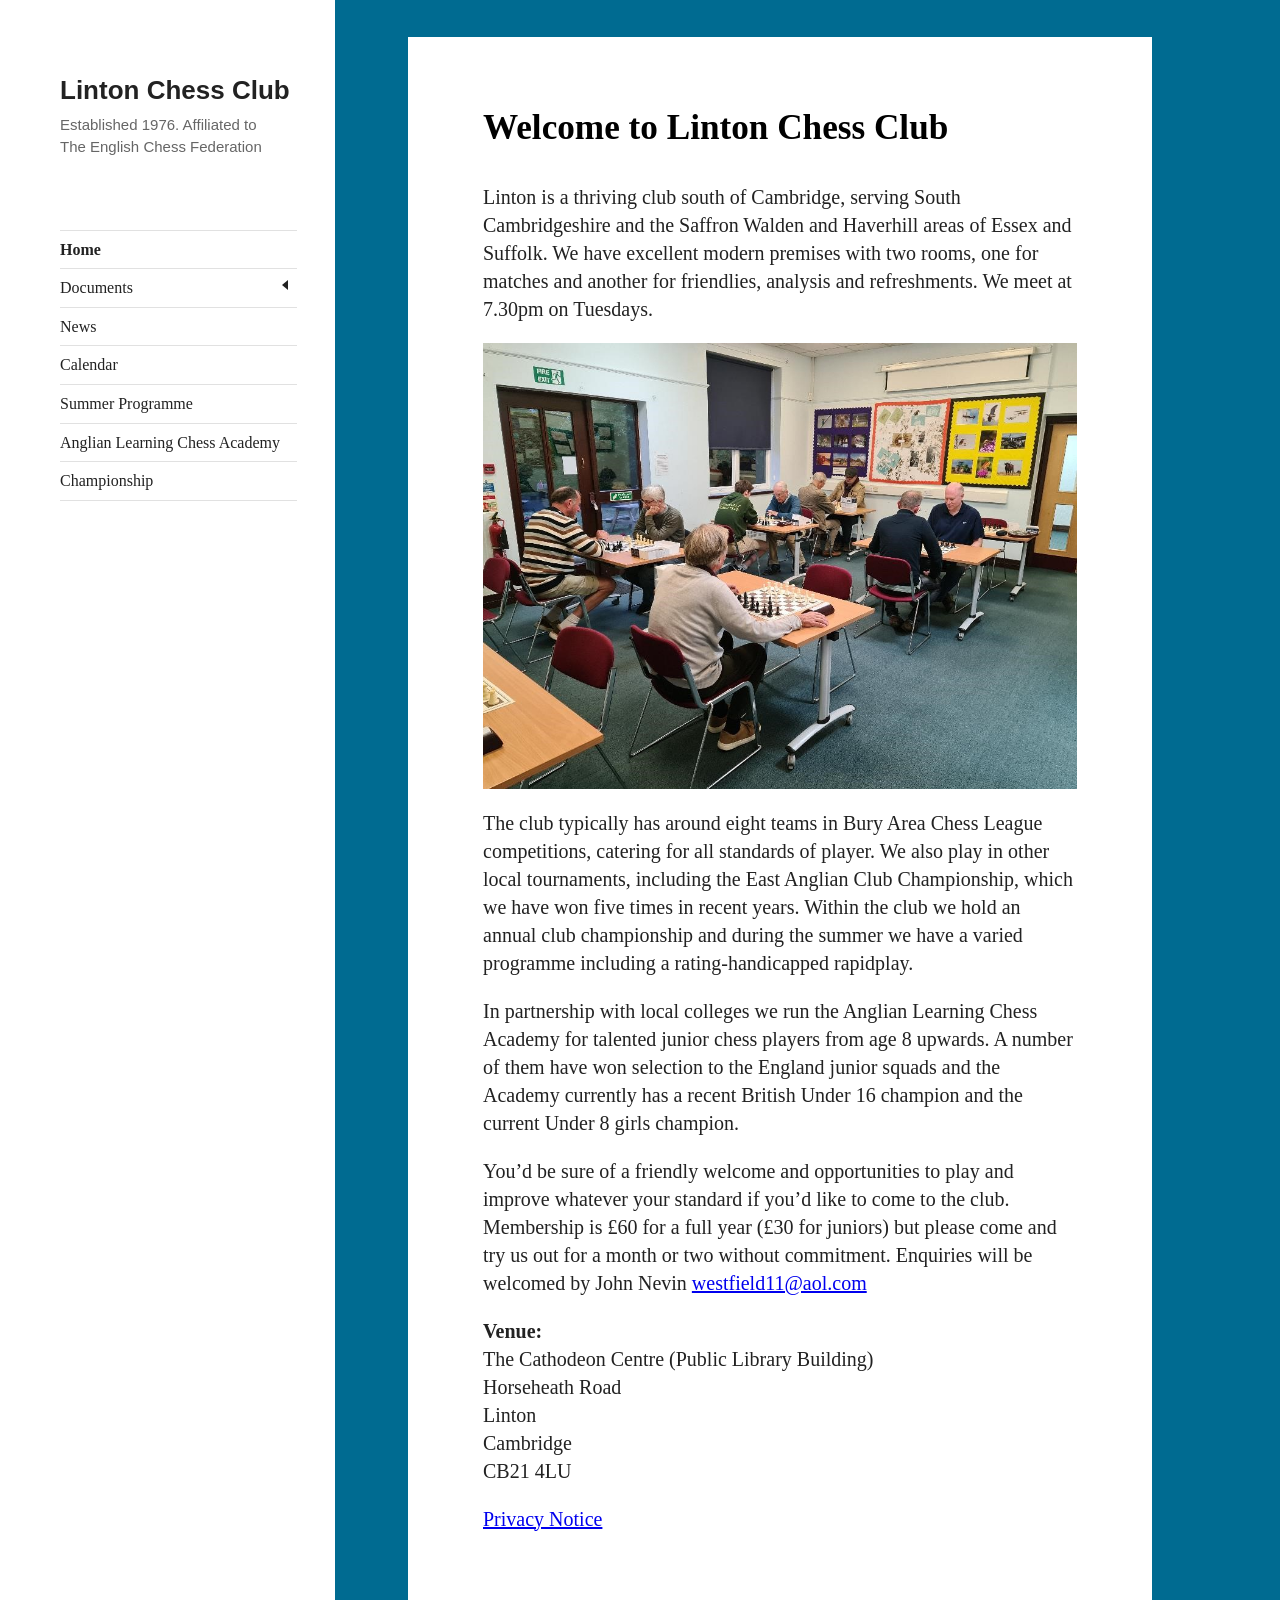
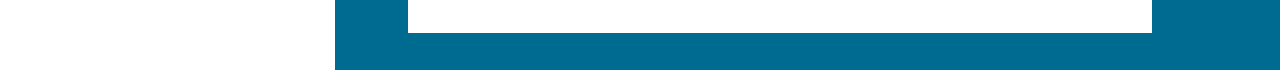
<file: index.html>
<!DOCTYPE html>
<html lang="en">
<head>
    <meta charset="UTF-8">
    <title>Welcome to Linton Chess Club - Linton Chess Club </title>
    <link rel="stylesheet" href="/css/styles.css">
    <link rel="stylesheet" href="/css/sidebar.css">
    <link rel="stylesheet" href="/css/font-awesome.min.css">
</head>
<body>
    <div class="body-block sidebar">
        <div class="content-block">
    <h1>Linton Chess Club</h1>
    <p>Established 1976. Affiliated to The English Chess Federation</p>
</div>

<div class="content-block">
    <ul><li><a href='/index.html' class="current">Home</a></li><li><button class="dropdown-btn" aria-expanded="false">Documents <span class="dropdown-caret" aria-hidden="true"></span></button><div class="dropdown-container"><ul><li><a href='/documents/club-officers.html'>Club Officers</a></li><li><a href='/documents/honours-page.html'>Honours Page</a></li><li><a href='/documents/links.html'>Links</a></li><li><a href='/documents/safeguarding-policy.html'>Safeguarding Policy</a></li></ul></div></li><li><a href='/news.html'>News</a></li><li><a href='/calendar.html'>Calendar</a></li><li><a href='/summer-programme.html'>Summer Programme</a></li><li><a href='/anglian-learning-chess-academy.html'>Anglian Learning Chess Academy</a></li><li><a href='/championship.html'>Championship</a></li></ul>
</div>

    </div>
    <div class="body-block main">
        <main>
            <h1>Welcome to Linton Chess Club</h1>
            <p>Linton is a thriving club south of Cambridge, serving South Cambridgeshire and the Saffron Walden and Haverhill areas of Essex and Suffolk. We have excellent modern premises with two rooms, one for matches and another for friendlies, analysis and refreshments. We meet at 7.30pm on Tuesdays.</p>
<p><div class="img-wrapper"><img src="/attachments/home-page-pic-2.jpg" alt="Main Gathering Banner" /></div></p>
<p>The club typically has around eight teams in Bury Area Chess League competitions, catering for all standards of player.  We also play in other local tournaments, including the East Anglian Club Championship, which we have won five times in recent years.  Within the club we hold an annual club championship and during the summer we have a varied programme including a rating-handicapped rapidplay.</p>
<p>In partnership with local colleges we run the Anglian Learning Chess Academy for talented junior chess players from age 8 upwards. A number of them have won selection to the England junior squads and the Academy currently has a recent British Under 16 champion and the current Under 8 girls champion.</p>
<p>You’d be sure of a friendly welcome and opportunities to play and improve whatever your standard if you’d like to come to the club.  Membership is £60 for a full year (£30 for juniors) but please come and try us out for a month or two without commitment. Enquiries will be welcomed by John Nevin <a href="mailto:westfield11@aol.com">westfield11@aol.com</a></p>
<div class="custom-map-container" data-map-config="views%3A%0A%20%20-%20type%3A%20leaflet-map%0A%20%20%20%20name%3A%20Map%0A%20%20%20%20mapName%3A%20test%0A%20%20%20%20image%3A%20assets%2FLocke.png%0A%20%20%20%20height%3A%20400%0A%20%20%20%20minZoom%3A%20-1.5%0A%20%20%20%20maxZoom%3A%202%0A%20%20%20%20defaultZoom%3A%20-1.5%0A%20%20%20%20zoomDelta%3A%200.25%0A%20%20%20%20scale%3A%20%220.2%22%0A%20%20%20%20unit%3A%20km"></div><p><strong>Venue:</strong><br>The Cathodeon Centre (Public Library Building)<br>Horseheath Road<br>Linton<br>Cambridge<br>CB21 4LU  </p>
<p><a href="https://lintonchessclub.org.uk/wp/wp-content/uploads/2023/09/Privacy-Linton-Chess-Club-1-4.docx">Privacy Notice</a></p>

        </main>
    </div>
    <script src="/js/dropdown.js"></script>
</body>
</html>
</file>
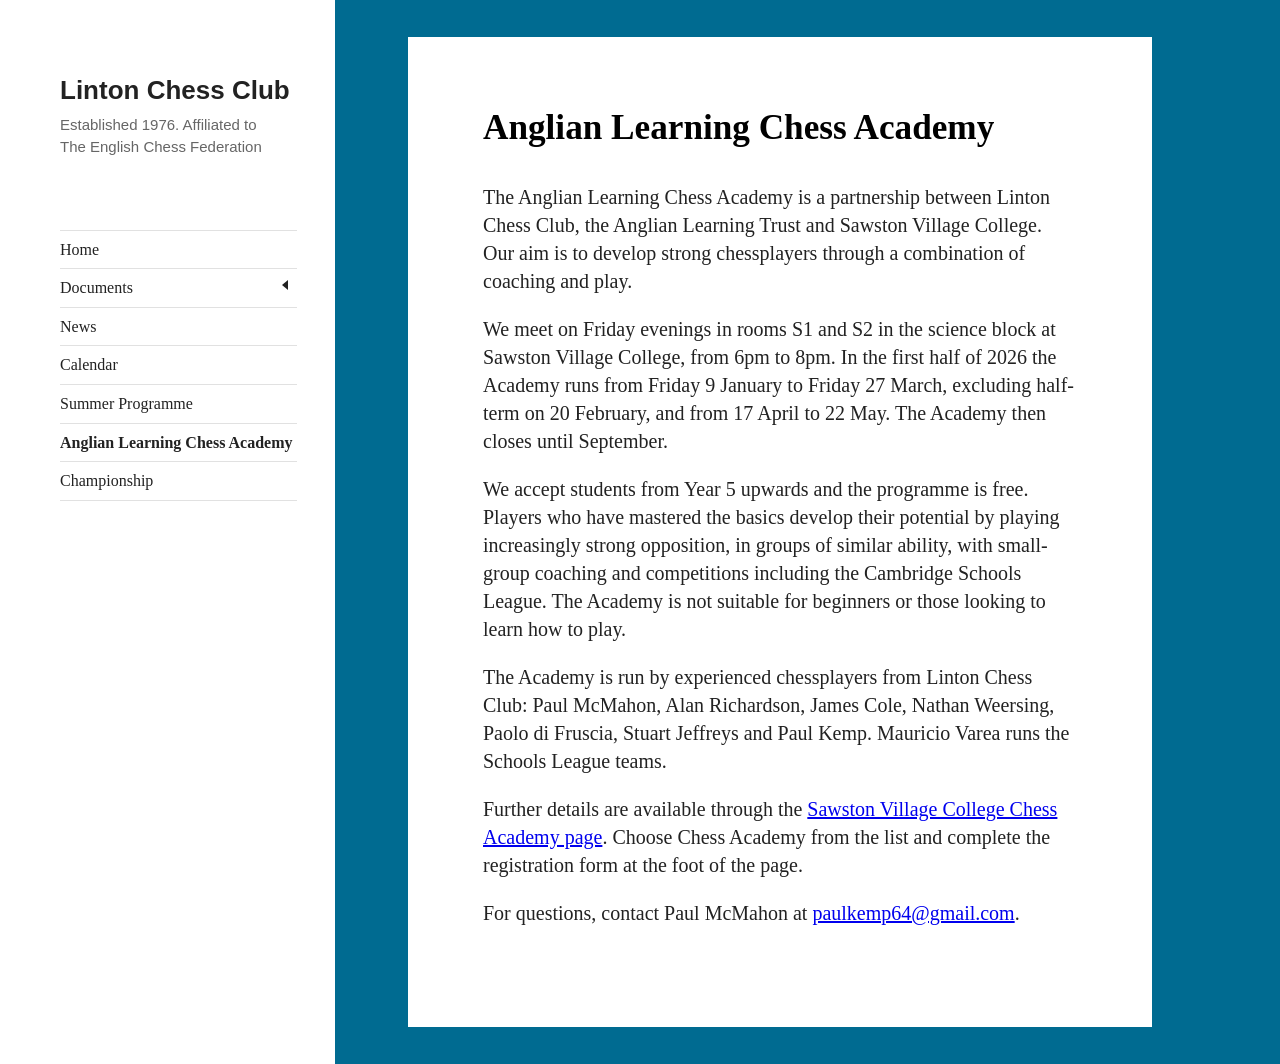
<file: anglian-learning-chess-academy.html>
<!DOCTYPE html>
<html lang="en">
<head>
    <meta charset="UTF-8">
    <title>Anglian Learning Chess Academy - Linton Chess Club </title>
    <link rel="stylesheet" href="/css/styles.css">
    <link rel="stylesheet" href="/css/sidebar.css">
    <link rel="stylesheet" href="/css/font-awesome.min.css">
</head>
<body>
    <div class="body-block sidebar">
        <div class="content-block">
    <h1>Linton Chess Club</h1>
    <p>Established 1976. Affiliated to The English Chess Federation</p>
</div>

<div class="content-block">
    <ul><li><a href='/index.html'>Home</a></li><li><button class="dropdown-btn" aria-expanded="false">Documents <span class="dropdown-caret" aria-hidden="true"></span></button><div class="dropdown-container"><ul><li><a href='/documents/club-officers.html'>Club Officers</a></li><li><a href='/documents/honours-page.html'>Honours Page</a></li><li><a href='/documents/links.html'>Links</a></li><li><a href='/documents/safeguarding-policy.html'>Safeguarding Policy</a></li></ul></div></li><li><a href='/news.html'>News</a></li><li><a href='/calendar.html'>Calendar</a></li><li><a href='/summer-programme.html'>Summer Programme</a></li><li><a href='/anglian-learning-chess-academy.html' class="current">Anglian Learning Chess Academy</a></li><li><a href='/championship.html'>Championship</a></li></ul>
</div>

    </div>
    <div class="body-block main">
        <main>
            <h1>Anglian Learning Chess Academy</h1>
            <p>The Anglian Learning Chess Academy is a partnership between Linton Chess Club, the Anglian Learning Trust and Sawston Village College. Our aim is to develop strong chessplayers through a combination of coaching and play.</p>
<p>We meet on Friday evenings in rooms S1 and S2 in the science block at Sawston Village College, from 6pm to 8pm. In the first half of 2026 the Academy runs from Friday 9 January to Friday 27 March, excluding half-term on 20 February, and from 17 April to 22 May. The Academy then closes until September.</p>
<p>We accept students from Year 5 upwards and the programme is free. Players who have mastered the basics develop their potential by playing increasingly strong opposition, in groups of similar ability, with small-group coaching and competitions including the Cambridge Schools League. The Academy is not suitable for beginners or those looking to learn how to play.</p>
<p>The Academy is run by experienced chessplayers from Linton Chess Club: Paul McMahon, Alan Richardson, James Cole, Nathan Weersing, Paolo di Fruscia, Stuart Jeffreys and Paul Kemp. Mauricio Varea runs the Schools League teams.</p>
<p>Further details are available through the <a href="https://sawstonvc.org/clubs-and-activities/chess-academy/">Sawston Village College Chess Academy page</a>. Choose Chess Academy from the list and complete the registration form at the foot of the page.</p>
<p>For questions, contact Paul McMahon at <a href="mailto:paulkemp64@gmail.com">paulkemp64@gmail.com</a>.</p>

        </main>
    </div>
    <script src="/js/dropdown.js"></script>
</body>
</html>
</file>
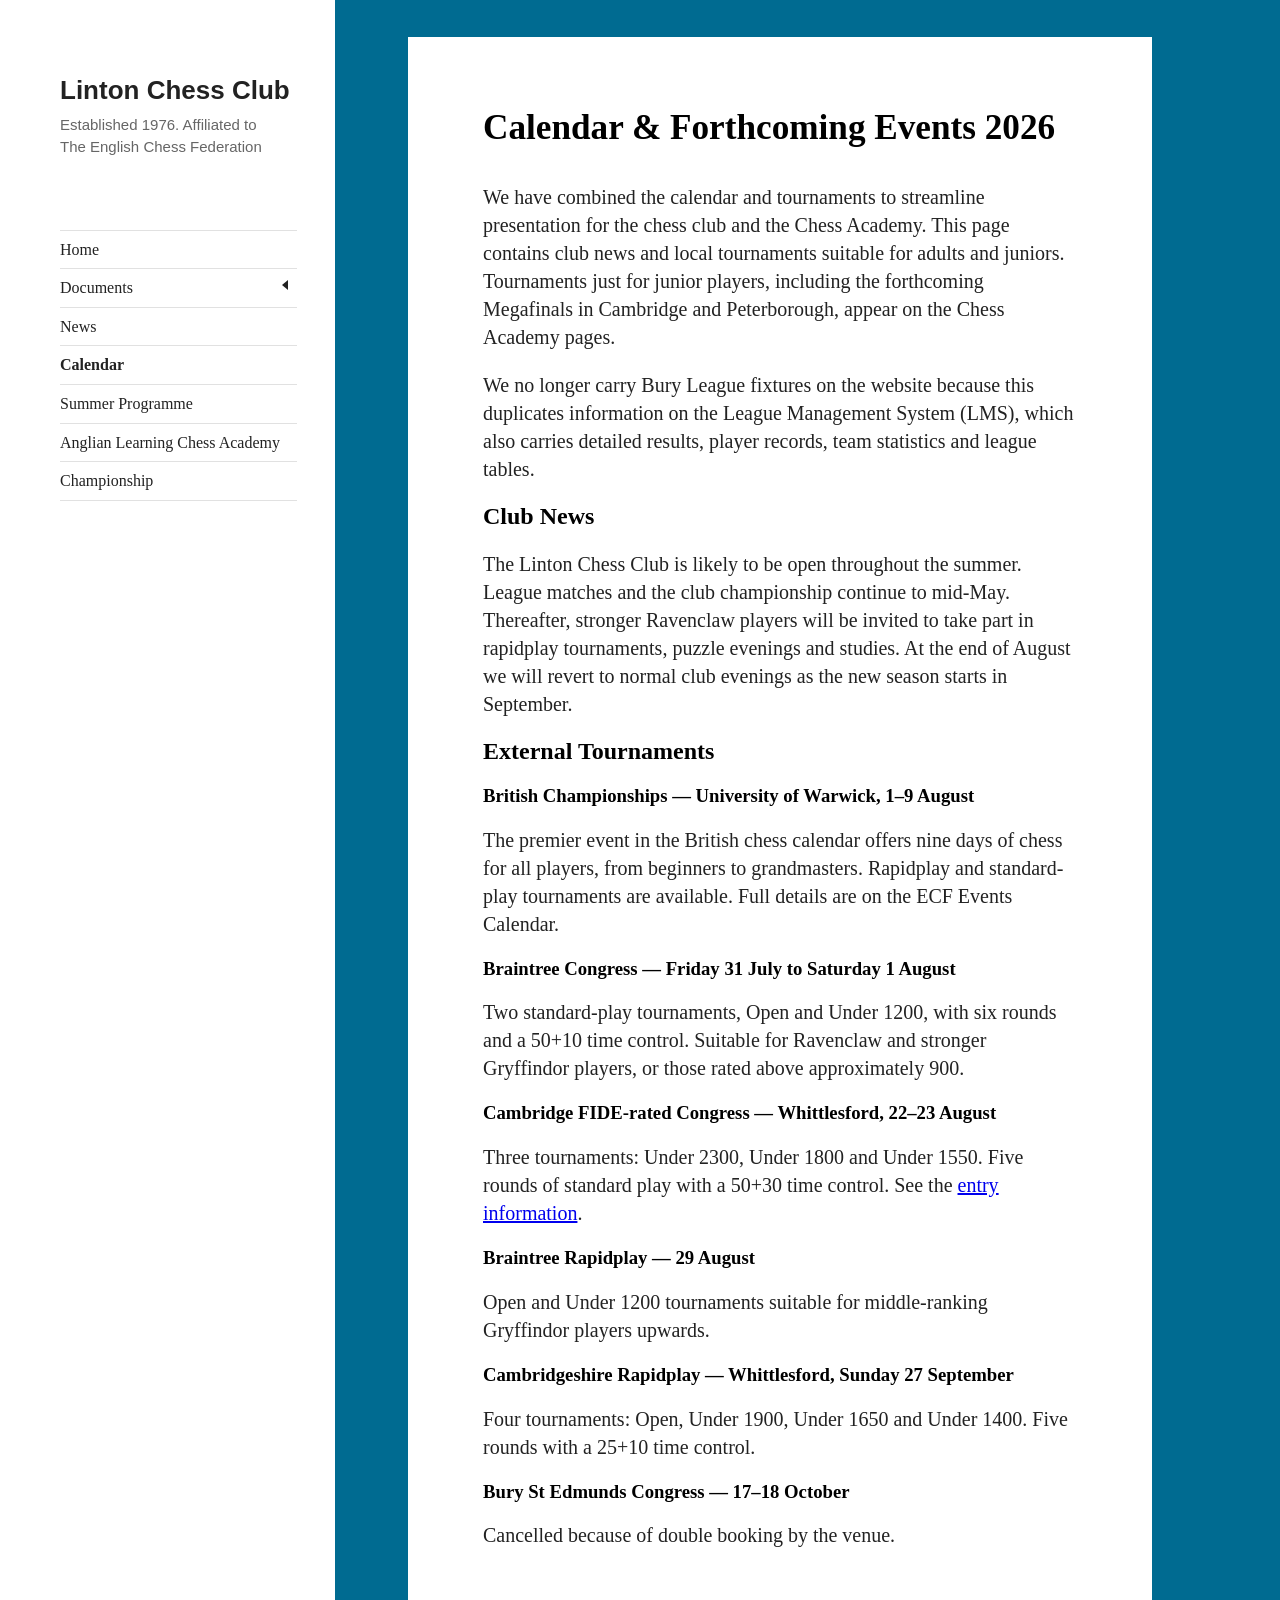
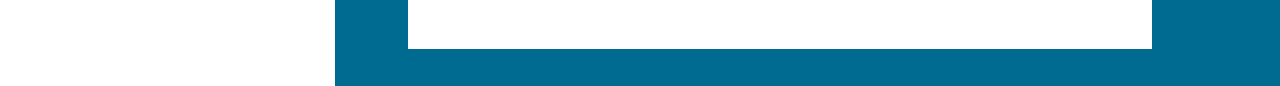
<file: calendar.html>
<!DOCTYPE html>
<html lang="en">
<head>
    <meta charset="UTF-8">
    <title>Calendar & Forthcoming Events 2026 - Linton Chess Club </title>
    <link rel="stylesheet" href="/css/styles.css">
    <link rel="stylesheet" href="/css/sidebar.css">
    <link rel="stylesheet" href="/css/font-awesome.min.css">
</head>
<body>
    <div class="body-block sidebar">
        <div class="content-block">
    <h1>Linton Chess Club</h1>
    <p>Established 1976. Affiliated to The English Chess Federation</p>
</div>

<div class="content-block">
    <ul><li><a href='/index.html'>Home</a></li><li><button class="dropdown-btn" aria-expanded="false">Documents <span class="dropdown-caret" aria-hidden="true"></span></button><div class="dropdown-container"><ul><li><a href='/documents/club-officers.html'>Club Officers</a></li><li><a href='/documents/honours-page.html'>Honours Page</a></li><li><a href='/documents/links.html'>Links</a></li><li><a href='/documents/safeguarding-policy.html'>Safeguarding Policy</a></li></ul></div></li><li><a href='/news.html'>News</a></li><li><a href='/calendar.html' class="current">Calendar</a></li><li><a href='/summer-programme.html'>Summer Programme</a></li><li><a href='/anglian-learning-chess-academy.html'>Anglian Learning Chess Academy</a></li><li><a href='/championship.html'>Championship</a></li></ul>
</div>

    </div>
    <div class="body-block main">
        <main>
            <h1>Calendar & Forthcoming Events 2026</h1>
            <p>We have combined the calendar and tournaments to streamline presentation for the chess club and the Chess Academy. This page contains club news and local tournaments suitable for adults and juniors. Tournaments just for junior players, including the forthcoming Megafinals in Cambridge and Peterborough, appear on the Chess Academy pages.</p>
<p>We no longer carry Bury League fixtures on the website because this duplicates information on the League Management System (LMS), which also carries detailed results, player records, team statistics and league tables.</p>
<h2>Club News</h2>
<p>The Linton Chess Club is likely to be open throughout the summer. League matches and the club championship continue to mid-May. Thereafter, stronger Ravenclaw players will be invited to take part in rapidplay tournaments, puzzle evenings and studies. At the end of August we will revert to normal club evenings as the new season starts in September.</p>
<h2>External Tournaments</h2>
<h3>British Championships — University of Warwick, 1–9 August</h3>
<p>The premier event in the British chess calendar offers nine days of chess for all players, from beginners to grandmasters. Rapidplay and standard-play tournaments are available. Full details are on the ECF Events Calendar.</p>
<h3>Braintree Congress — Friday 31 July to Saturday 1 August</h3>
<p>Two standard-play tournaments, Open and Under 1200, with six rounds and a 50+10 time control. Suitable for Ravenclaw and stronger Gryffindor players, or those rated above approximately 900.</p>
<h3>Cambridge FIDE-rated Congress — Whittlesford, 22–23 August</h3>
<p>Three tournaments: Under 2300, Under 1800 and Under 1550. Five rounds of standard play with a 50+30 time control. See the <a href="https://www.congress.org.uk/congress/812/home">entry information</a>.</p>
<h3>Braintree Rapidplay — 29 August</h3>
<p>Open and Under 1200 tournaments suitable for middle-ranking Gryffindor players upwards.</p>
<h3>Cambridgeshire Rapidplay — Whittlesford, Sunday 27 September</h3>
<p>Four tournaments: Open, Under 1900, Under 1650 and Under 1400. Five rounds with a 25+10 time control.</p>
<h3>Bury St Edmunds Congress — 17–18 October</h3>
<p>Cancelled because of double booking by the venue.</p>

        </main>
    </div>
    <script src="/js/dropdown.js"></script>
</body>
</html>
</file>
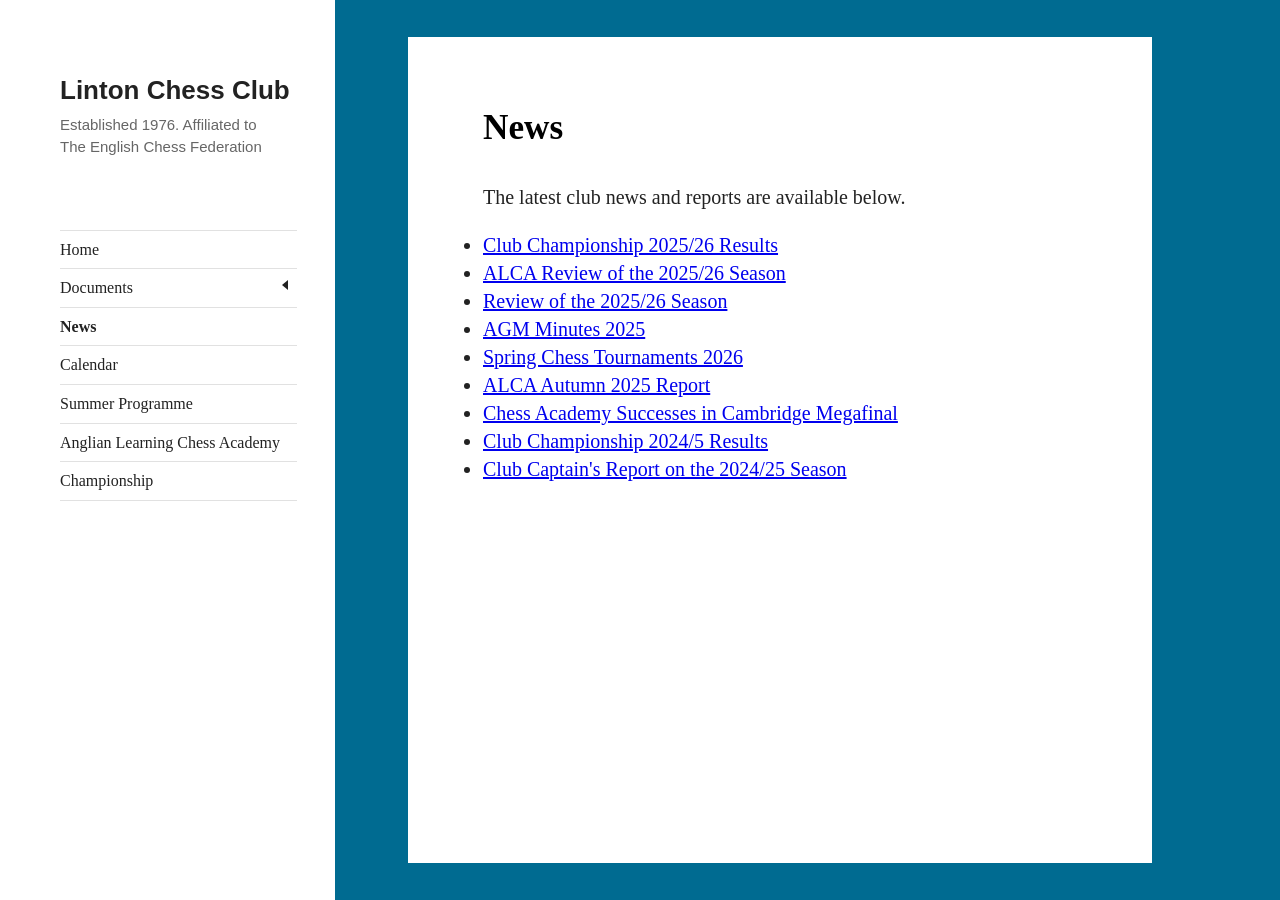
<file: news.html>
<!DOCTYPE html>
<html lang="en">
<head>
    <meta charset="UTF-8">
    <title>News - Linton Chess Club </title>
    <link rel="stylesheet" href="/css/styles.css">
    <link rel="stylesheet" href="/css/sidebar.css">
    <link rel="stylesheet" href="/css/font-awesome.min.css">
</head>
<body>
    <div class="body-block sidebar">
        <div class="content-block">
    <h1>Linton Chess Club</h1>
    <p>Established 1976. Affiliated to The English Chess Federation</p>
</div>

<div class="content-block">
    <ul><li><a href='/index.html'>Home</a></li><li><button class="dropdown-btn" aria-expanded="false">Documents <span class="dropdown-caret" aria-hidden="true"></span></button><div class="dropdown-container"><ul><li><a href='/documents/club-officers.html'>Club Officers</a></li><li><a href='/documents/honours-page.html'>Honours Page</a></li><li><a href='/documents/links.html'>Links</a></li><li><a href='/documents/safeguarding-policy.html'>Safeguarding Policy</a></li></ul></div></li><li><a href='/news.html' class="current">News</a></li><li><a href='/calendar.html'>Calendar</a></li><li><a href='/summer-programme.html'>Summer Programme</a></li><li><a href='/anglian-learning-chess-academy.html'>Anglian Learning Chess Academy</a></li><li><a href='/championship.html'>Championship</a></li></ul>
</div>

    </div>
    <div class="body-block main">
        <main>
            <h1>News</h1>
            <p>The latest club news and reports are available below.</p>
<ul>
<li><a href="https://lintonchessclub.org.uk/wp/2026/06/club-championship-2025-26-results/">Club Championship 2025/26 Results</a></li>
<li><a href="https://lintonchessclub.org.uk/wp/2026/06/alca-review-of-the-2025-26-season/">ALCA Review of the 2025/26 Season</a></li>
<li><a href="https://lintonchessclub.org.uk/wp/2026/06/linton-chess-club/">Review of the 2025/26 Season</a></li>
<li><a href="https://lintonchessclub.org.uk/wp/2026/04/agm-minutes-2025/">AGM Minutes 2025</a></li>
<li><a href="https://lintonchessclub.org.uk/wp/2026/03/spring-chess-tournaments-2026/">Spring Chess Tournaments 2026</a></li>
<li><a href="https://lintonchessclub.org.uk/wp/2025/12/alca-autumn-2025-report/">ALCA Autumn 2025 Report</a></li>
<li><a href="https://lintonchessclub.org.uk/wp/2025/07/chess-academy-successes-in-cambridge-megafinal/">Chess Academy Successes in Cambridge Megafinal</a></li>
<li><a href="https://lintonchessclub.org.uk/wp/2025/05/club-championship-2024-5-results/">Club Championship 2024/5 Results</a></li>
<li><a href="https://lintonchessclub.org.uk/wp/2025/05/club-captains-report-on-the-2024-25-season/">Club Captain&#39;s Report on the 2024/25 Season</a></li>
</ul>

        </main>
    </div>
    <script src="/js/dropdown.js"></script>
</body>
</html>
</file>
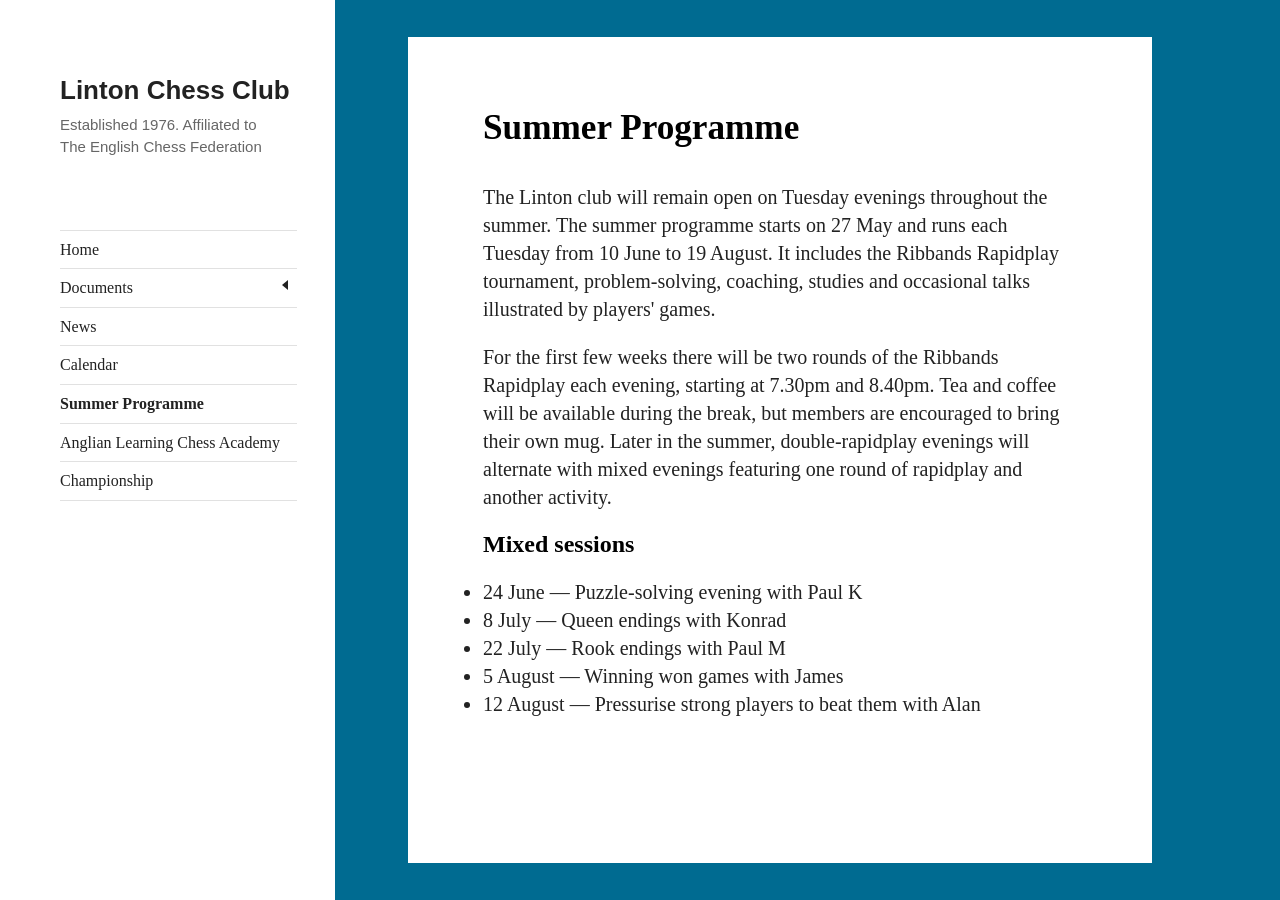
<file: summer-programme.html>
<!DOCTYPE html>
<html lang="en">
<head>
    <meta charset="UTF-8">
    <title>Summer Programme - Linton Chess Club </title>
    <link rel="stylesheet" href="/css/styles.css">
    <link rel="stylesheet" href="/css/sidebar.css">
    <link rel="stylesheet" href="/css/font-awesome.min.css">
</head>
<body>
    <div class="body-block sidebar">
        <div class="content-block">
    <h1>Linton Chess Club</h1>
    <p>Established 1976. Affiliated to The English Chess Federation</p>
</div>

<div class="content-block">
    <ul><li><a href='/index.html'>Home</a></li><li><button class="dropdown-btn" aria-expanded="false">Documents <span class="dropdown-caret" aria-hidden="true"></span></button><div class="dropdown-container"><ul><li><a href='/documents/club-officers.html'>Club Officers</a></li><li><a href='/documents/honours-page.html'>Honours Page</a></li><li><a href='/documents/links.html'>Links</a></li><li><a href='/documents/safeguarding-policy.html'>Safeguarding Policy</a></li></ul></div></li><li><a href='/news.html'>News</a></li><li><a href='/calendar.html'>Calendar</a></li><li><a href='/summer-programme.html' class="current">Summer Programme</a></li><li><a href='/anglian-learning-chess-academy.html'>Anglian Learning Chess Academy</a></li><li><a href='/championship.html'>Championship</a></li></ul>
</div>

    </div>
    <div class="body-block main">
        <main>
            <h1>Summer Programme</h1>
            <p>The Linton club will remain open on Tuesday evenings throughout the summer. The summer programme starts on 27 May and runs each Tuesday from 10 June to 19 August. It includes the Ribbands Rapidplay tournament, problem-solving, coaching, studies and occasional talks illustrated by players&#39; games.</p>
<p>For the first few weeks there will be two rounds of the Ribbands Rapidplay each evening, starting at 7.30pm and 8.40pm. Tea and coffee will be available during the break, but members are encouraged to bring their own mug. Later in the summer, double-rapidplay evenings will alternate with mixed evenings featuring one round of rapidplay and another activity.</p>
<h2>Mixed sessions</h2>
<ul>
<li>24 June — Puzzle-solving evening with Paul K</li>
<li>8 July — Queen endings with Konrad</li>
<li>22 July — Rook endings with Paul M</li>
<li>5 August — Winning won games with James</li>
<li>12 August — Pressurise strong players to beat them with Alan</li>
</ul>

        </main>
    </div>
    <script src="/js/dropdown.js"></script>
</body>
</html>
</file>
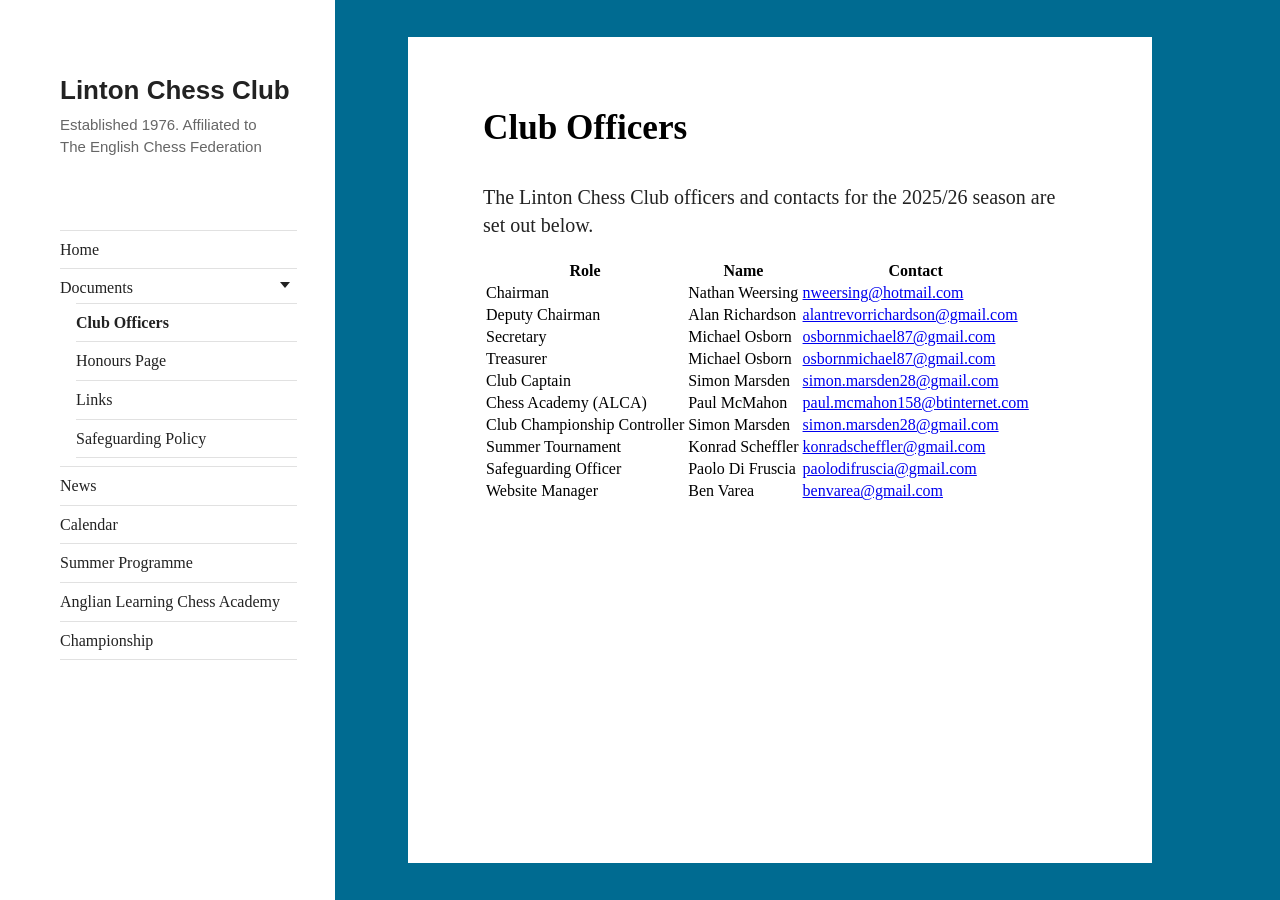
<file: documents/club-officers.html>
<!DOCTYPE html>
<html lang="en">
<head>
    <meta charset="UTF-8">
    <title>Club Officers - Linton Chess Club </title>
    <link rel="stylesheet" href="/css/styles.css">
    <link rel="stylesheet" href="/css/sidebar.css">
    <link rel="stylesheet" href="/css/font-awesome.min.css">
</head>
<body>
    <div class="body-block sidebar">
        <div class="content-block">
    <h1>Linton Chess Club</h1>
    <p>Established 1976. Affiliated to The English Chess Federation</p>
</div>

<div class="content-block">
    <ul><li><a href='/index.html'>Home</a></li><li><button class="dropdown-btn active" aria-expanded="true">Documents <span class="dropdown-caret" aria-hidden="true"></span></button><div class="dropdown-container" style="display: block"><ul><li><a href='/documents/club-officers.html' class="current">Club Officers</a></li><li><a href='/documents/honours-page.html'>Honours Page</a></li><li><a href='/documents/links.html'>Links</a></li><li><a href='/documents/safeguarding-policy.html'>Safeguarding Policy</a></li></ul></div></li><li><a href='/news.html'>News</a></li><li><a href='/calendar.html'>Calendar</a></li><li><a href='/summer-programme.html'>Summer Programme</a></li><li><a href='/anglian-learning-chess-academy.html'>Anglian Learning Chess Academy</a></li><li><a href='/championship.html'>Championship</a></li></ul>
</div>

    </div>
    <div class="body-block main">
        <main>
            <h1>Club Officers</h1>
            <p>The Linton Chess Club officers and contacts for the 2025/26 season are set out below.</p>
<table>
<thead>
<tr>
<th>Role</th>
<th>Name</th>
<th>Contact</th>
</tr>
</thead>
<tbody><tr>
<td>Chairman</td>
<td>Nathan Weersing</td>
<td><a href="mailto:nweersing@hotmail.com">nweersing@hotmail.com</a></td>
</tr>
<tr>
<td>Deputy Chairman</td>
<td>Alan Richardson</td>
<td><a href="mailto:alantrevorrichardson@gmail.com">alantrevorrichardson@gmail.com</a></td>
</tr>
<tr>
<td>Secretary</td>
<td>Michael Osborn</td>
<td><a href="mailto:osbornmichael87@gmail.com">osbornmichael87@gmail.com</a></td>
</tr>
<tr>
<td>Treasurer</td>
<td>Michael Osborn</td>
<td><a href="mailto:osbornmichael87@gmail.com">osbornmichael87@gmail.com</a></td>
</tr>
<tr>
<td>Club Captain</td>
<td>Simon Marsden</td>
<td><a href="mailto:simon.marsden28@gmail.com">simon.marsden28@gmail.com</a></td>
</tr>
<tr>
<td>Chess Academy (ALCA)</td>
<td>Paul McMahon</td>
<td><a href="mailto:paul.mcmahon158@btinternet.com">paul.mcmahon158@btinternet.com</a></td>
</tr>
<tr>
<td>Club Championship Controller</td>
<td>Simon Marsden</td>
<td><a href="mailto:simon.marsden28@gmail.com">simon.marsden28@gmail.com</a></td>
</tr>
<tr>
<td>Summer Tournament</td>
<td>Konrad Scheffler</td>
<td><a href="mailto:konradscheffler@gmail.com">konradscheffler@gmail.com</a></td>
</tr>
<tr>
<td>Safeguarding Officer</td>
<td>Paolo Di Fruscia</td>
<td><a href="mailto:paolodifruscia@gmail.com">paolodifruscia@gmail.com</a></td>
</tr>
<tr>
<td>Website Manager</td>
<td>Ben Varea</td>
<td><a href="mailto:benvarea@gmail.com">benvarea@gmail.com</a></td>
</tr>
</tbody></table>

        </main>
    </div>
    <script src="/js/dropdown.js"></script>
</body>
</html>
</file>
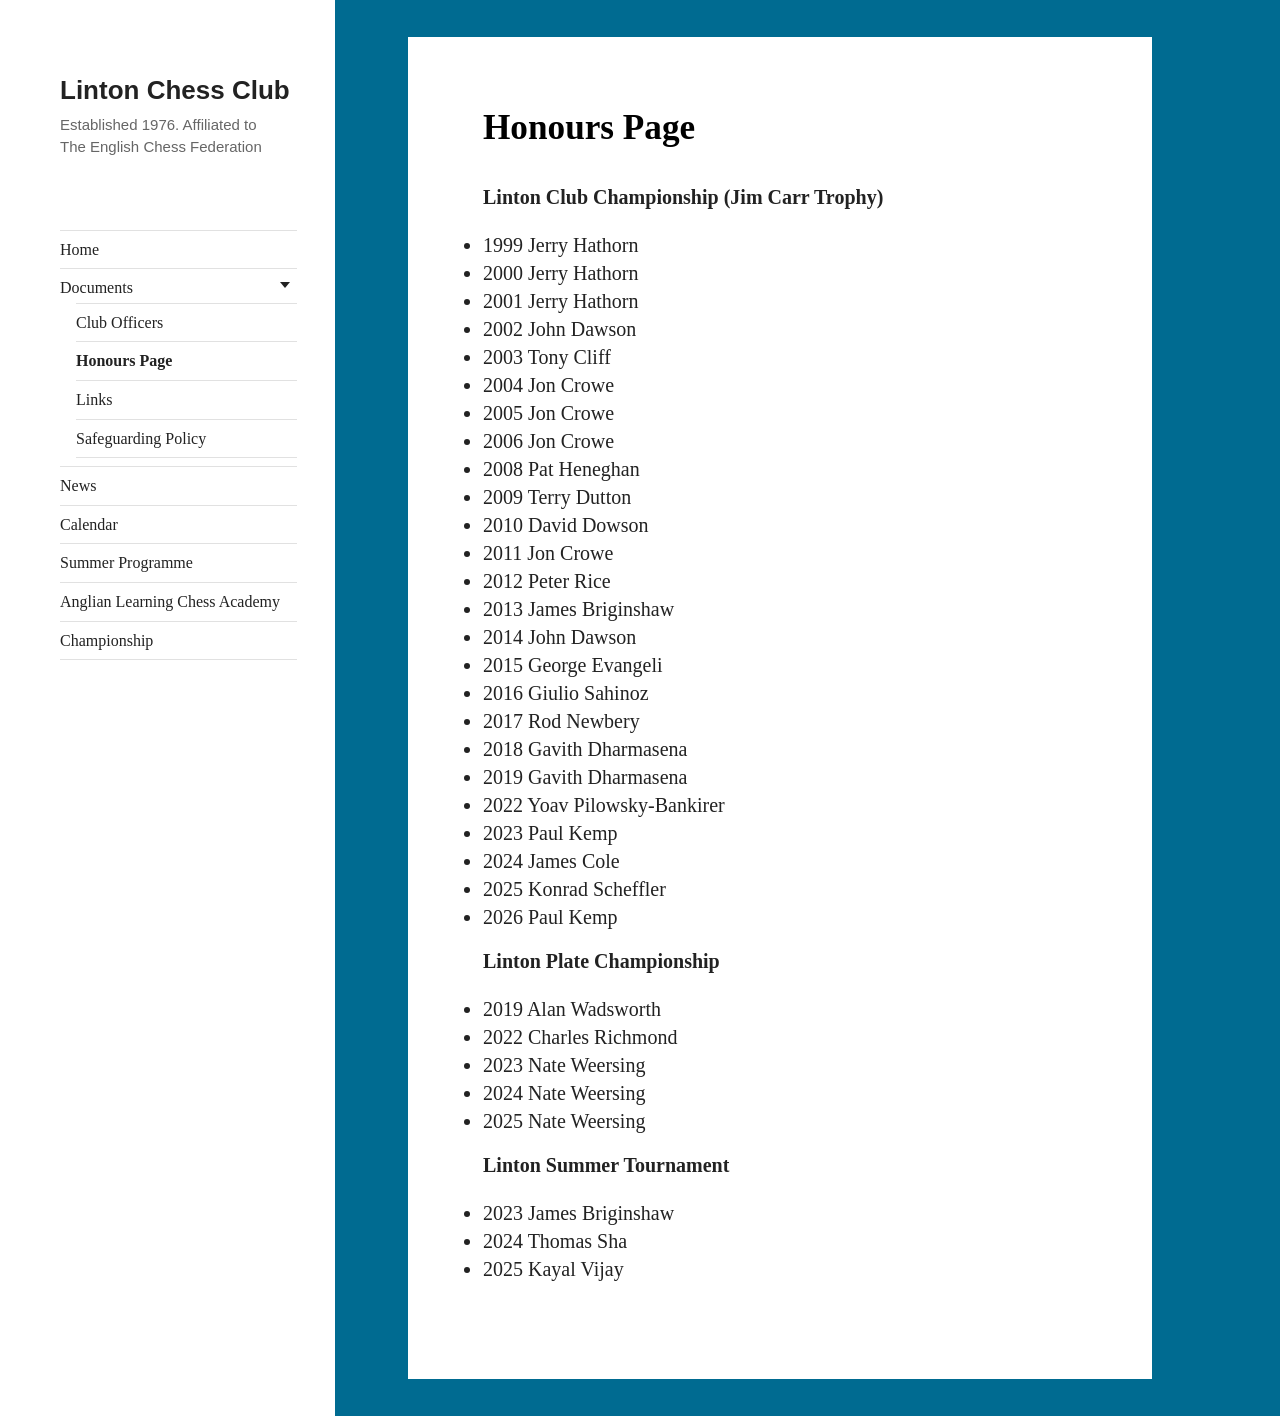
<file: documents/honours-page.html>
<!DOCTYPE html>
<html lang="en">
<head>
    <meta charset="UTF-8">
    <title>Honours Page - Linton Chess Club </title>
    <link rel="stylesheet" href="/css/styles.css">
    <link rel="stylesheet" href="/css/sidebar.css">
    <link rel="stylesheet" href="/css/font-awesome.min.css">
</head>
<body>
    <div class="body-block sidebar">
        <div class="content-block">
    <h1>Linton Chess Club</h1>
    <p>Established 1976. Affiliated to The English Chess Federation</p>
</div>

<div class="content-block">
    <ul><li><a href='/index.html'>Home</a></li><li><button class="dropdown-btn active" aria-expanded="true">Documents <span class="dropdown-caret" aria-hidden="true"></span></button><div class="dropdown-container" style="display: block"><ul><li><a href='/documents/club-officers.html'>Club Officers</a></li><li><a href='/documents/honours-page.html' class="current">Honours Page</a></li><li><a href='/documents/links.html'>Links</a></li><li><a href='/documents/safeguarding-policy.html'>Safeguarding Policy</a></li></ul></div></li><li><a href='/news.html'>News</a></li><li><a href='/calendar.html'>Calendar</a></li><li><a href='/summer-programme.html'>Summer Programme</a></li><li><a href='/anglian-learning-chess-academy.html'>Anglian Learning Chess Academy</a></li><li><a href='/championship.html'>Championship</a></li></ul>
</div>

    </div>
    <div class="body-block main">
        <main>
            <h1>Honours Page</h1>
            <p><strong>Linton Club Championship (Jim Carr Trophy)</strong></p>
<ul>
<li>1999 Jerry Hathorn</li>
<li>2000 Jerry Hathorn</li>
<li>2001 Jerry Hathorn</li>
<li>2002 John Dawson</li>
<li>2003 Tony Cliff</li>
<li>2004 Jon Crowe</li>
<li>2005 Jon Crowe</li>
<li>2006 Jon Crowe</li>
<li>2008 Pat Heneghan</li>
<li>2009 Terry Dutton</li>
<li>2010 David Dowson</li>
<li>2011 Jon Crowe</li>
<li>2012 Peter Rice</li>
<li>2013 James Briginshaw</li>
<li>2014 John Dawson</li>
<li>2015 George Evangeli</li>
<li>2016 Giulio Sahinoz</li>
<li>2017 Rod Newbery</li>
<li>2018 Gavith Dharmasena</li>
<li>2019 Gavith Dharmasena</li>
<li>2022 Yoav Pilowsky-Bankirer</li>
<li>2023 Paul Kemp</li>
<li>2024 James Cole</li>
<li>2025 Konrad Scheffler</li>
<li>2026 Paul Kemp</li>
</ul>
<p><strong>Linton Plate Championship</strong></p>
<ul>
<li>2019 Alan Wadsworth</li>
<li>2022 Charles Richmond</li>
<li>2023 Nate Weersing</li>
<li>2024 Nate Weersing</li>
<li>2025 Nate Weersing</li>
</ul>
<p><strong>Linton Summer Tournament</strong></p>
<ul>
<li>2023 James Briginshaw</li>
<li>2024 Thomas Sha</li>
<li>2025 Kayal Vijay</li>
</ul>

        </main>
    </div>
    <script src="/js/dropdown.js"></script>
</body>
</html>
</file>
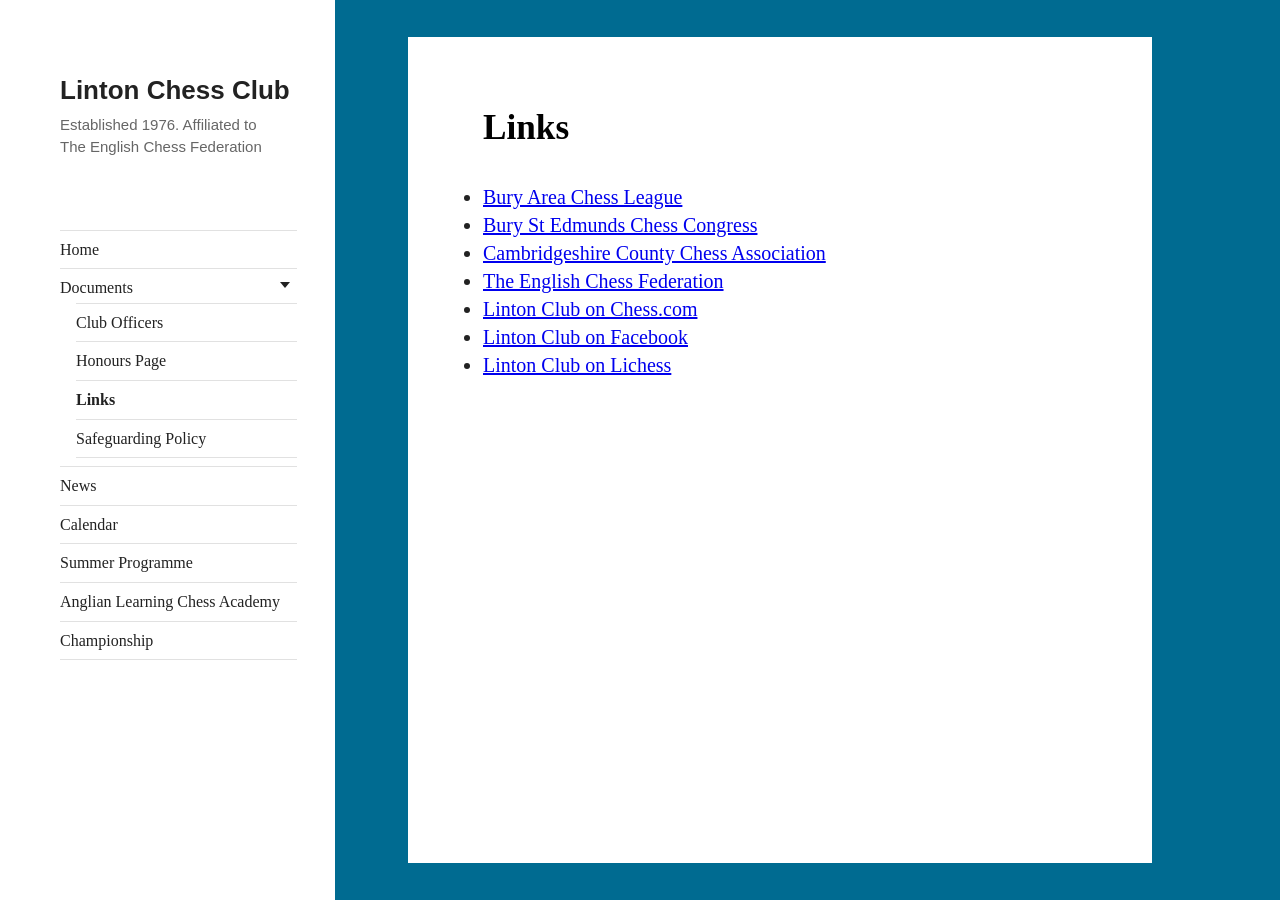
<file: documents/links.html>
<!DOCTYPE html>
<html lang="en">
<head>
    <meta charset="UTF-8">
    <title>Links - Linton Chess Club </title>
    <link rel="stylesheet" href="/css/styles.css">
    <link rel="stylesheet" href="/css/sidebar.css">
    <link rel="stylesheet" href="/css/font-awesome.min.css">
</head>
<body>
    <div class="body-block sidebar">
        <div class="content-block">
    <h1>Linton Chess Club</h1>
    <p>Established 1976. Affiliated to The English Chess Federation</p>
</div>

<div class="content-block">
    <ul><li><a href='/index.html'>Home</a></li><li><button class="dropdown-btn active" aria-expanded="true">Documents <span class="dropdown-caret" aria-hidden="true"></span></button><div class="dropdown-container" style="display: block"><ul><li><a href='/documents/club-officers.html'>Club Officers</a></li><li><a href='/documents/honours-page.html'>Honours Page</a></li><li><a href='/documents/links.html' class="current">Links</a></li><li><a href='/documents/safeguarding-policy.html'>Safeguarding Policy</a></li></ul></div></li><li><a href='/news.html'>News</a></li><li><a href='/calendar.html'>Calendar</a></li><li><a href='/summer-programme.html'>Summer Programme</a></li><li><a href='/anglian-learning-chess-academy.html'>Anglian Learning Chess Academy</a></li><li><a href='/championship.html'>Championship</a></li></ul>
</div>

    </div>
    <div class="body-block main">
        <main>
            <h1>Links</h1>
            <ul>
<li><a href="https://www.buryleaguechess.org/">Bury Area Chess League</a></li>
<li><a href="http://www.bsecongress.org/">Bury St Edmunds Chess Congress</a></li>
<li><a href="http://www.cambschess.co.uk/">Cambridgeshire County Chess Association</a></li>
<li><a href="http://www.englishchess.org.uk/">The English Chess Federation</a></li>
<li><a href="https://www.chess.com/club/linton-chess">Linton Club on Chess.com</a></li>
<li><a href="https://www.facebook.com/LintonChessClub">Linton Club on Facebook</a></li>
<li><a href="https://lichess.org/team/linton-chess-club">Linton Club on Lichess</a></li>
</ul>

        </main>
    </div>
    <script src="/js/dropdown.js"></script>
</body>
</html>
</file>
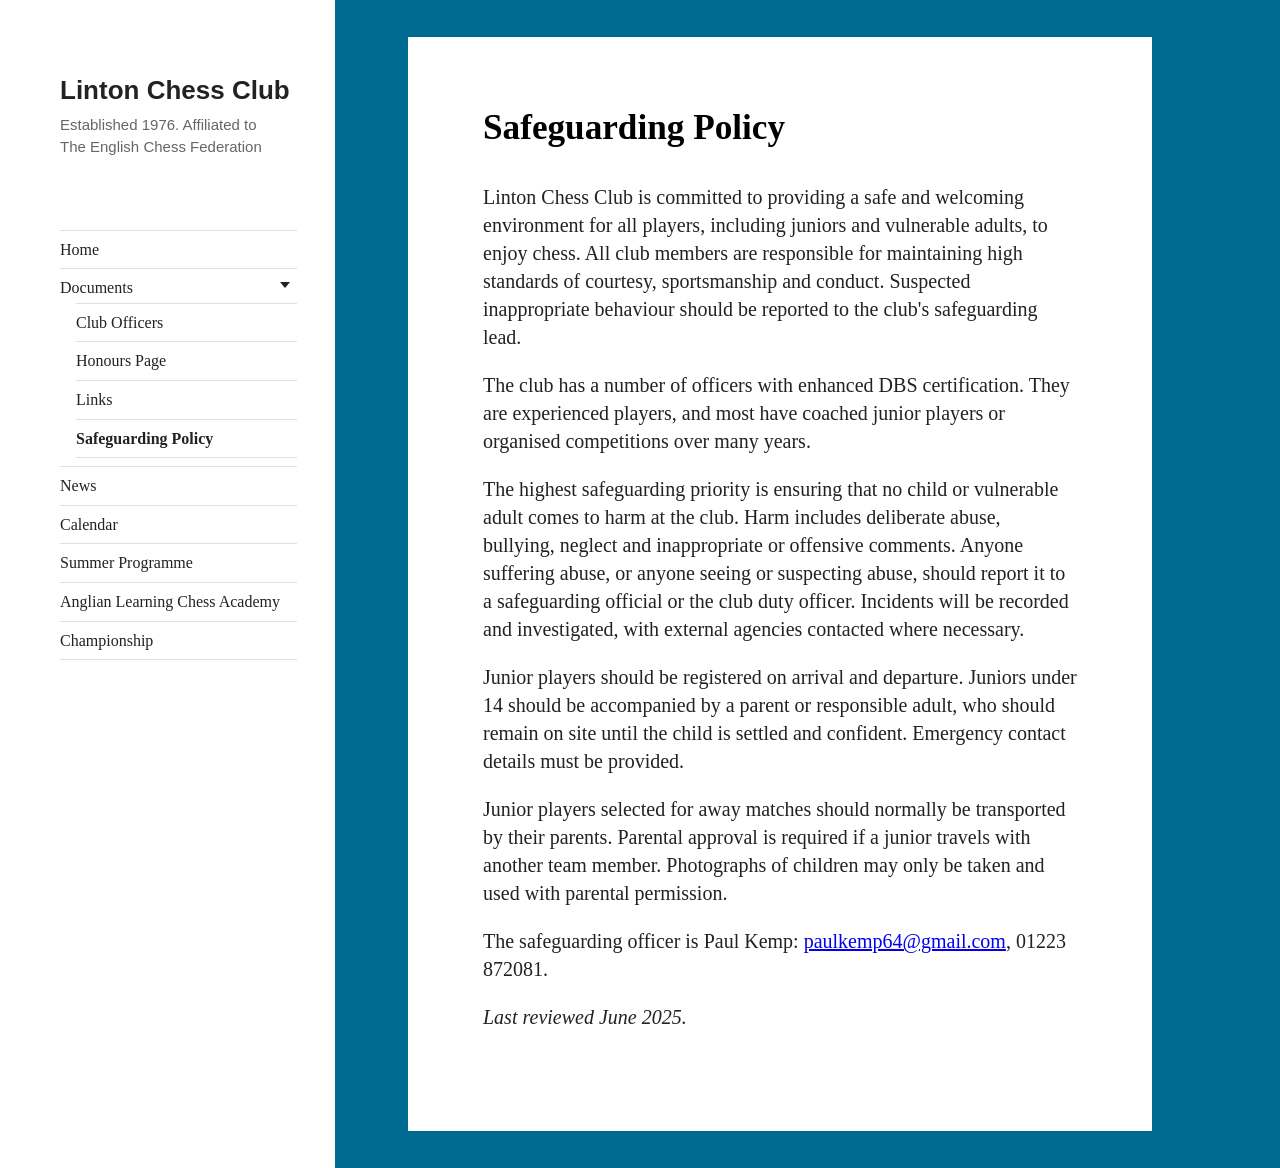
<file: documents/safeguarding-policy.html>
<!DOCTYPE html>
<html lang="en">
<head>
    <meta charset="UTF-8">
    <title>Safeguarding Policy - Linton Chess Club </title>
    <link rel="stylesheet" href="/css/styles.css">
    <link rel="stylesheet" href="/css/sidebar.css">
    <link rel="stylesheet" href="/css/font-awesome.min.css">
</head>
<body>
    <div class="body-block sidebar">
        <div class="content-block">
    <h1>Linton Chess Club</h1>
    <p>Established 1976. Affiliated to The English Chess Federation</p>
</div>

<div class="content-block">
    <ul><li><a href='/index.html'>Home</a></li><li><button class="dropdown-btn active" aria-expanded="true">Documents <span class="dropdown-caret" aria-hidden="true"></span></button><div class="dropdown-container" style="display: block"><ul><li><a href='/documents/club-officers.html'>Club Officers</a></li><li><a href='/documents/honours-page.html'>Honours Page</a></li><li><a href='/documents/links.html'>Links</a></li><li><a href='/documents/safeguarding-policy.html' class="current">Safeguarding Policy</a></li></ul></div></li><li><a href='/news.html'>News</a></li><li><a href='/calendar.html'>Calendar</a></li><li><a href='/summer-programme.html'>Summer Programme</a></li><li><a href='/anglian-learning-chess-academy.html'>Anglian Learning Chess Academy</a></li><li><a href='/championship.html'>Championship</a></li></ul>
</div>

    </div>
    <div class="body-block main">
        <main>
            <h1>Safeguarding Policy</h1>
            <p>Linton Chess Club is committed to providing a safe and welcoming environment for all players, including juniors and vulnerable adults, to enjoy chess. All club members are responsible for maintaining high standards of courtesy, sportsmanship and conduct. Suspected inappropriate behaviour should be reported to the club&#39;s safeguarding lead.</p>
<p>The club has a number of officers with enhanced DBS certification. They are experienced players, and most have coached junior players or organised competitions over many years.</p>
<p>The highest safeguarding priority is ensuring that no child or vulnerable adult comes to harm at the club. Harm includes deliberate abuse, bullying, neglect and inappropriate or offensive comments. Anyone suffering abuse, or anyone seeing or suspecting abuse, should report it to a safeguarding official or the club duty officer. Incidents will be recorded and investigated, with external agencies contacted where necessary.</p>
<p>Junior players should be registered on arrival and departure. Juniors under 14 should be accompanied by a parent or responsible adult, who should remain on site until the child is settled and confident. Emergency contact details must be provided.</p>
<p>Junior players selected for away matches should normally be transported by their parents. Parental approval is required if a junior travels with another team member. Photographs of children may only be taken and used with parental permission.</p>
<p>The safeguarding officer is Paul Kemp: <a href="mailto:paulkemp64@gmail.com">paulkemp64@gmail.com</a>, 01223 872081.</p>
<p><em>Last reviewed June 2025.</em></p>

        </main>
    </div>
    <script src="/js/dropdown.js"></script>
</body>
</html>
</file>
<file: css/styles.css>
body {
    margin: 0;
    padding: 0;
    display: flex;
    align-items: stretch;
    flex-direction: row;
    min-height: 100vh;
    background: #006b91;
}

.body-block {
    box-sizing: border-box;
}

.body-block.sidebar {
    flex: 0 0 335px;
    min-height: 100vh;
    padding: 28px 38px;
    background: #fff;
}

.body-block.main {
    flex: 0 1 744px;
    width: 744px;
    min-height: calc(100vh - 74px);
    margin: 37px 47px 37px 73px;
    padding: 70px 75px 80px;
    background: #fff;
}

@media screen and (max-width: 920px) {
    body {
        flex-direction: column;
    }

    .body-block.sidebar {
        flex-basis: auto;
        width: 100%;
        min-height: auto;
        align-self: auto;
    }

    .body-block.main {
        flex-basis: auto;
        width: calc(100% - 32px);
        min-height: 0;
        margin: 16px 16px 32px;
        padding: 32px 24px 48px;
    }
}

@media screen and (min-width: 920.02px){
    .body-block.main {
        margin-right: auto;
    }

    .body-block.sidebar {
        padding-left: 60px;
        padding-top: 75px;
    }
}

h1 {
    margin: 0 0 34px;
    font-family: Georgia, "Times New Roman", serif;
    font-weight: 700;
    padding: 0;
    font-size: 2em;
    line-height: 1.2;
}

.main h1 {
    font-size: 2.2em;
}

.main h1,
.sidebar h1 {
    border-bottom: none;
}

p {
    margin-top: 0;
    margin-bottom: 20px;
    line-height: 1.6;
    font-size: 1.2rem;
}

.main p,
.main li {
    font-family: Georgia, "Times New Roman", serif;
    font-size: 1.25rem;
    line-height: 1.5;
    color: #222222;
    line-height: 1.4;
}

.main ul, 
.main ol {
    padding-left: 0;
}

.img-wrapper {
    display: flex;
    align-items: center;
    justify-content: center;
    width: 100%;
}

img {
    border-radius: 0;
    max-width: 600px;
    width: 100%;
}
</file>
<file: css/sidebar.css>
.sidebar {
    color: #222;
    font-family: Georgia, "Times New Roman", serif;
}

.sidebar .content-block {
    margin: 0;
}

.sidebar h1 {
    margin-bottom: 8px;
    font-family: -apple-system, BlinkMacSystemFont, "Segoe UI", Arial, sans-serif;
    font-size: 26px;
    line-height: 1.2;
}

.sidebar .content-block:first-child p {
    max-width: 225px;
    color: #666;
    font-family: -apple-system, BlinkMacSystemFont, "Segoe UI", Arial, sans-serif;
    font-size: 15px;
    line-height: 1.45;
}

.sidebar ul {
    list-style-type: none;
    margin: 0;
    padding: 0;
}

.sidebar .content-block > ul {
    margin-top: 72px;
}

.sidebar .dropdown-container ul {
    margin: 0;
    padding: 4px 0 0 8px;
}

.sidebar ul li {
    margin: 0;
    padding: 8px 0;
    border-top: 1px solid #e1e1e1;
}

.sidebar ul li:last-child {
    border-bottom: 1px solid #e1e1e1;
}

.sidebar ul li a {
    text-decoration: none;
    display: block;
    font-size: 16px;
    line-height: 1.35;
    color: #222;
}

.sidebar ul li a.current {
    font-weight: 700;
}

.dropdown-caret {
    float: right;
    width: 0;
    height: 0;
    margin: 5px 7px 0 0;
    border-left: 5px solid transparent;
    border-right: 5px solid transparent;
    border-top: 6px solid currentColor;
    transform: rotate(90deg);
}

.dropdown-btn.active .dropdown-caret {
    transform: rotate(0deg);
}

.dropdown-container {
    display: none;
    padding-left: 8px;
}


.dropdown-btn {
    display: block;
    border: none;
    background: none;
    width: 100%;
    text-align: left;
    cursor: pointer;
    outline: none;
    padding: 0;
    color: #222;
    font-family: inherit;
    font-size: 16px;
    line-height: 1.35;
}

.active {
    color: #222;
}
</file>
